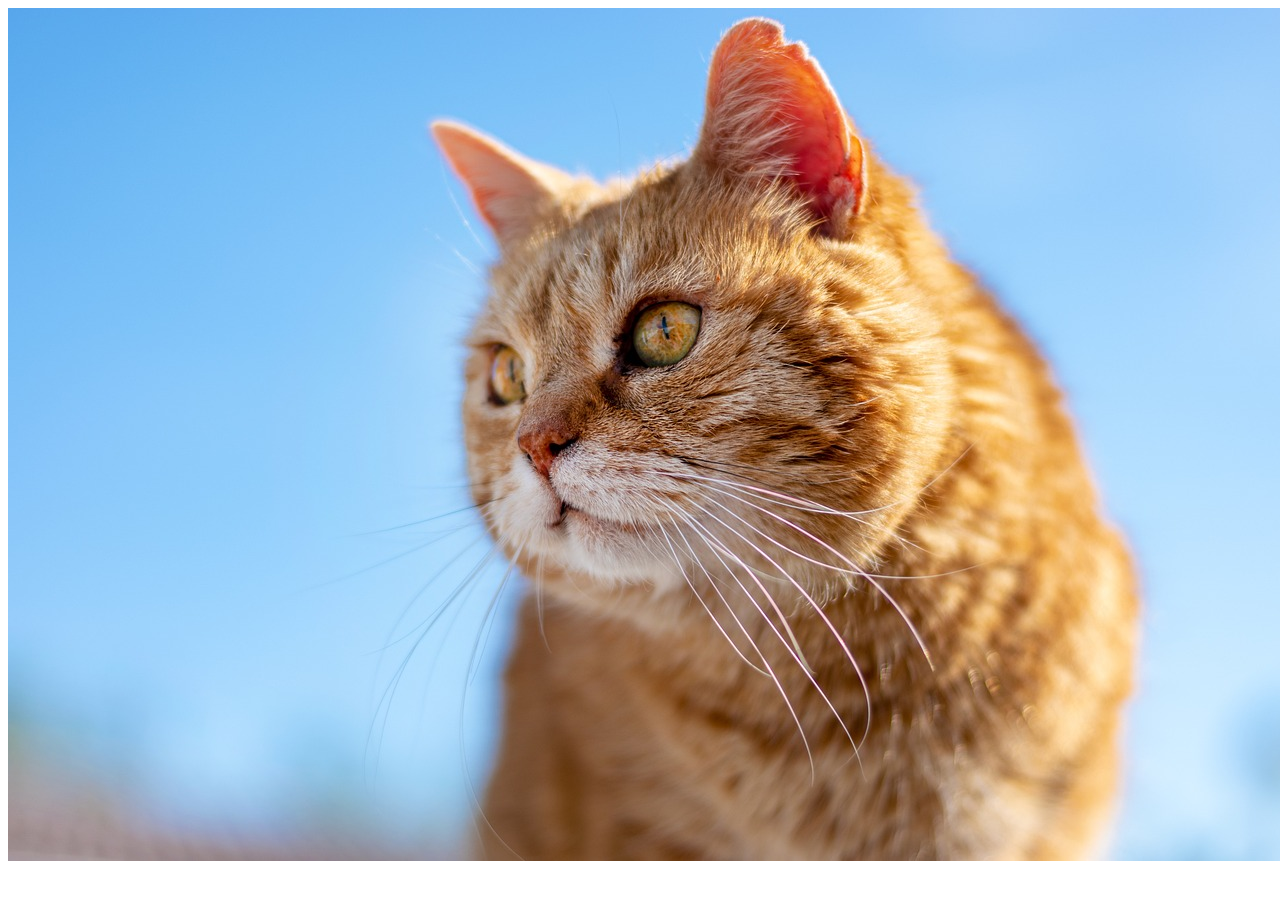
<file: main/index.html>
<!DOCTYPE html>
<html lang="en">
  <head>
    <meta charset="UTF-8" />
    <meta name="viewport" content="width=device-width, initial-scale=1.0" />
    <title>Document</title>
  </head>
  <body>
    <img src="image.png" />
  </body>
  <script src="main.js"></script>
</html>
</file>
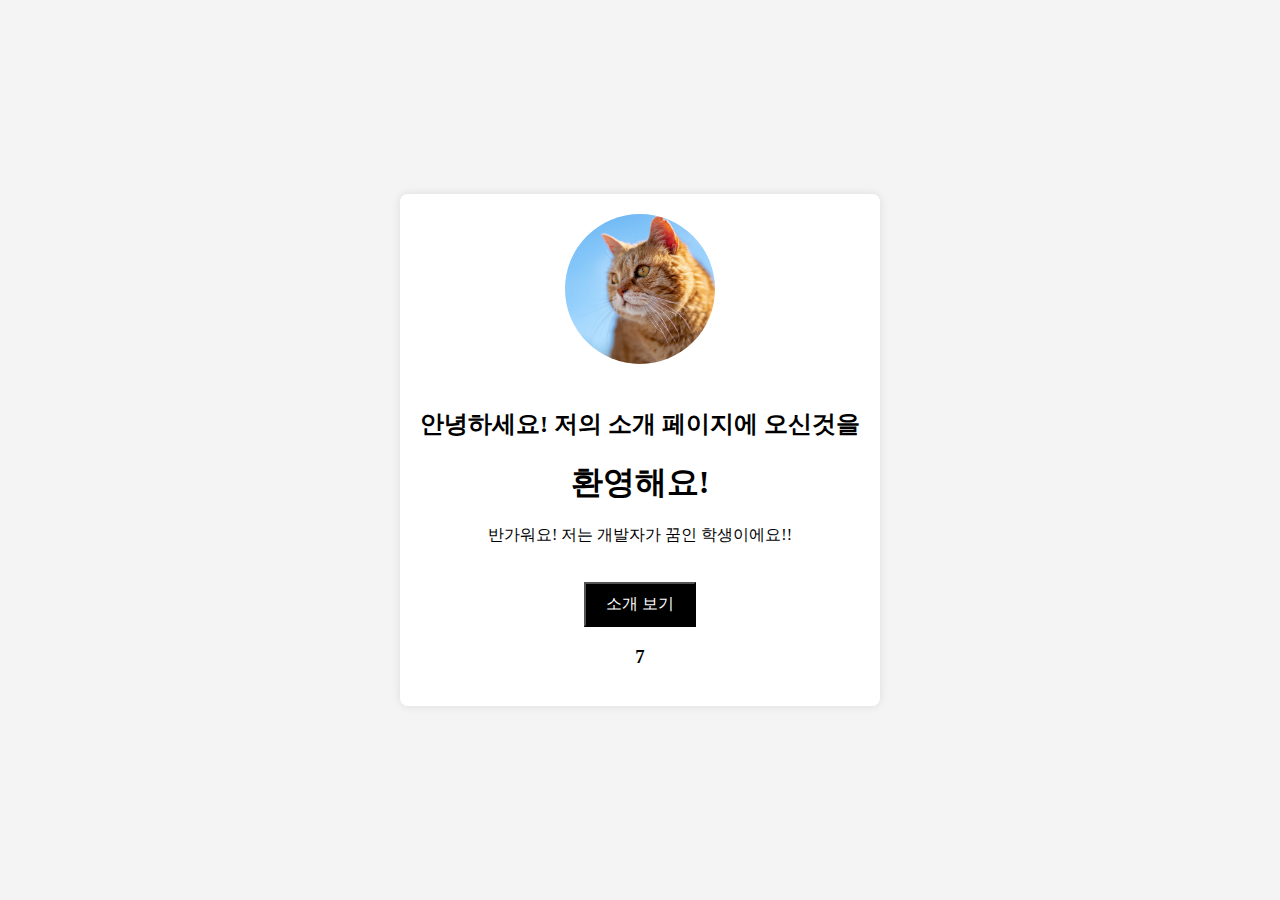
<file: main/답지/index.html>
<!DOCTYPE html>
<html lang="en">
  <head>
    <meta charset="UTF-8" />
    <meta name="viewport" content="width=device-width, initial-scale=1.0" />
    <title>AnA SSF</title>
    <link rel="stylesheet" href="styles.css" />
  </head>
  <body>
    <div class="container">
      <header>
        <img src="profile.png" class="profile-image" />
        <h2>안녕하세요! 저의 소개 페이지에 오신것을</h2>
        <h1>환영해요!</h1>
        <p>반가워요! 저는 개발자가 꿈인 학생이에요!!</p>
      </header>
      <main>
        <section class="introduction">
          <button id="moreinfo">소개 보기</button>
        </section>
        <section class="details" id="section">
          <p>이름 : 강민재</p>
          <p>취미 : 백엔드 개발</p>
          <p>잘하는거 : 날라차기</p>
        </section>
        <h3 id="num"></h3>
      </main>
    </div>
    <script src="main.js"></script>
  </body>
</html>
</file>
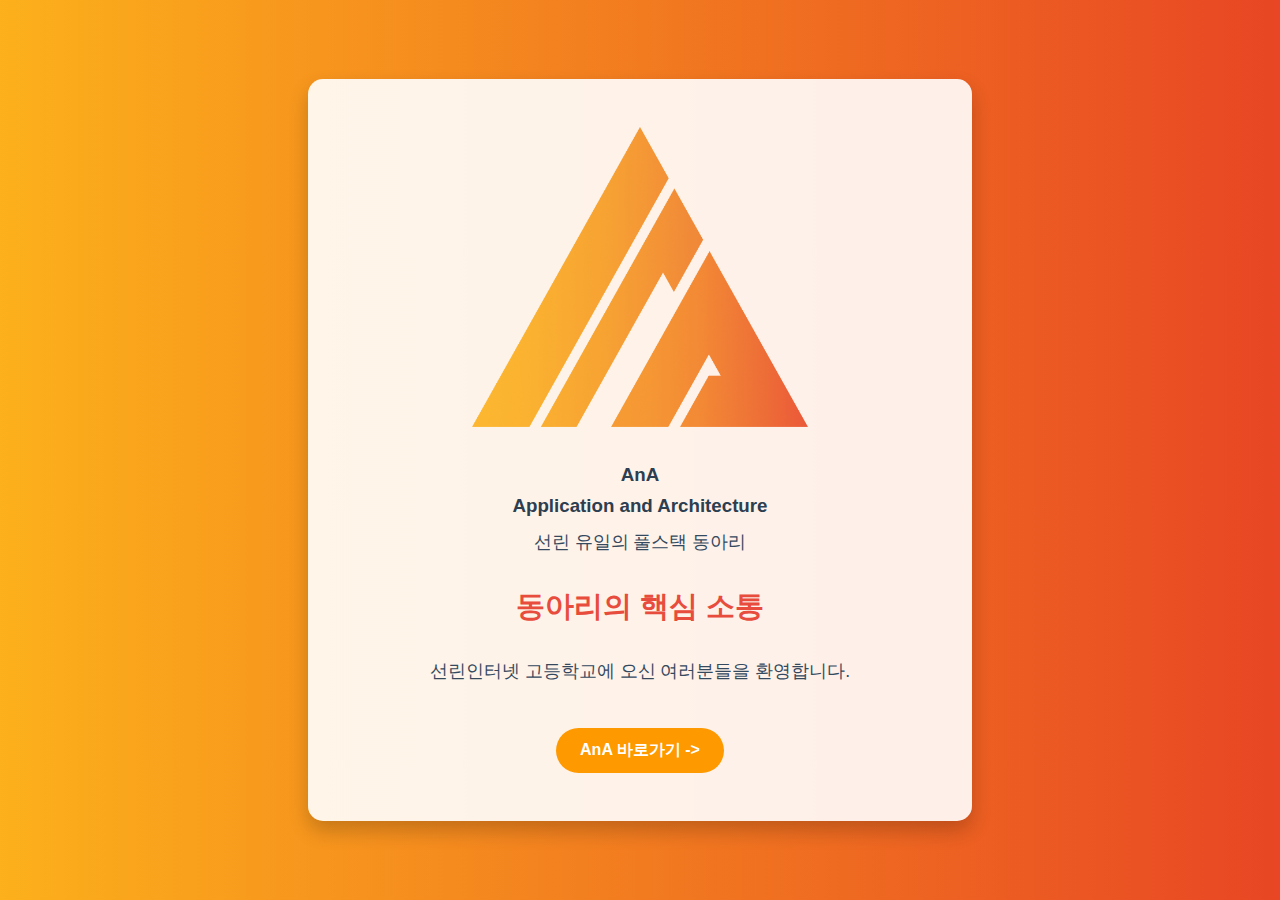
<file: old/CSS/after/index.html>
<!DOCTYPE html>
<html lang="en">
  <head>
    <meta charset="UTF-8" />
    <meta name="viewport" content="width=device-width, initial-scale=1.0" />
    <title>AnA Front-End</title>
    <link rel="stylesheet" href="styles.css" />
  </head>
  <body>
    <!--최종 코드 입니다-->
    <div class="container">
      <img src="./AnA.png" />
      <h3>AnA</h3>
      <h3>Application and Architecture</h3>
      <p>선린 유일의 풀스택 동아리</p>
      <h2>동아리의 핵심 소통</h2>
      <p>선린인터넷 고등학교에 오신 여러분들을 환영합니다.</p>
      <button onclick="location.href='https://sunrint-ana.dev/'">
        AnA 바로가기 ->
      </button>
    </div>
  </body>
</html>
</file>
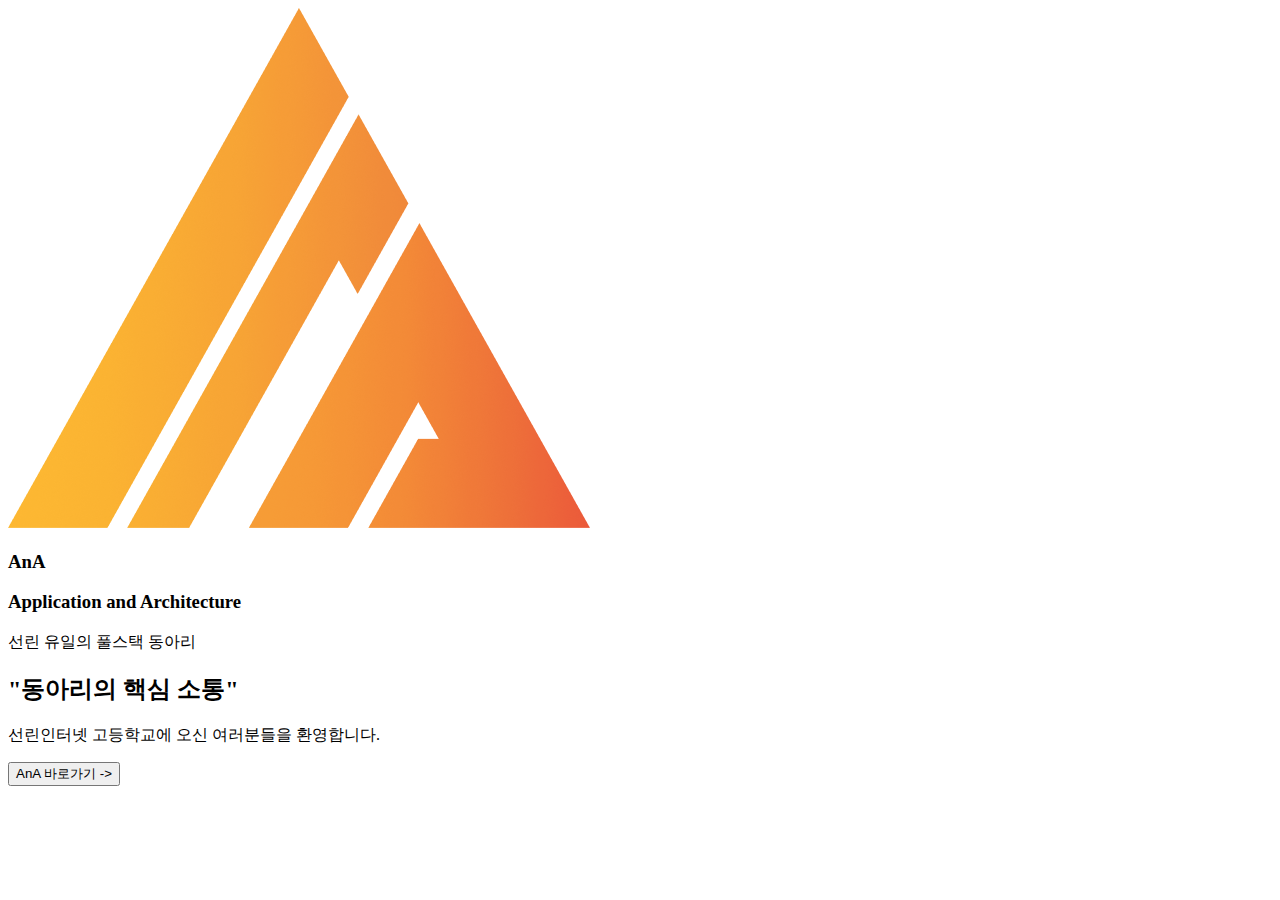
<file: old/CSS/before/index.html>
<!DOCTYPE html>
<html lang="en">
  <head>
    <meta charset="UTF-8" />
    <meta name="viewport" content="width=device-width, initial-scale=1.0" />
    <title>AnA Front-End</title>
  </head>
  <body>
    <div class="container">
      <img src="./AnA.png" alt="Group Image" />
      <h3>AnA</h3>
      <h3>Application and Architecture</h3>
      <p>선린 유일의 풀스택 동아리</p>
      <h2>"동아리의 핵심 소통"</h2>
      <p>선린인터넷 고등학교에 오신 여러분들을 환영합니다.</p>
      <button onclick="location.href='https://sunrint-ana.dev/'">
        AnA 바로가기 ->
      </button>
    </div>
  </body>
</html>
</file>
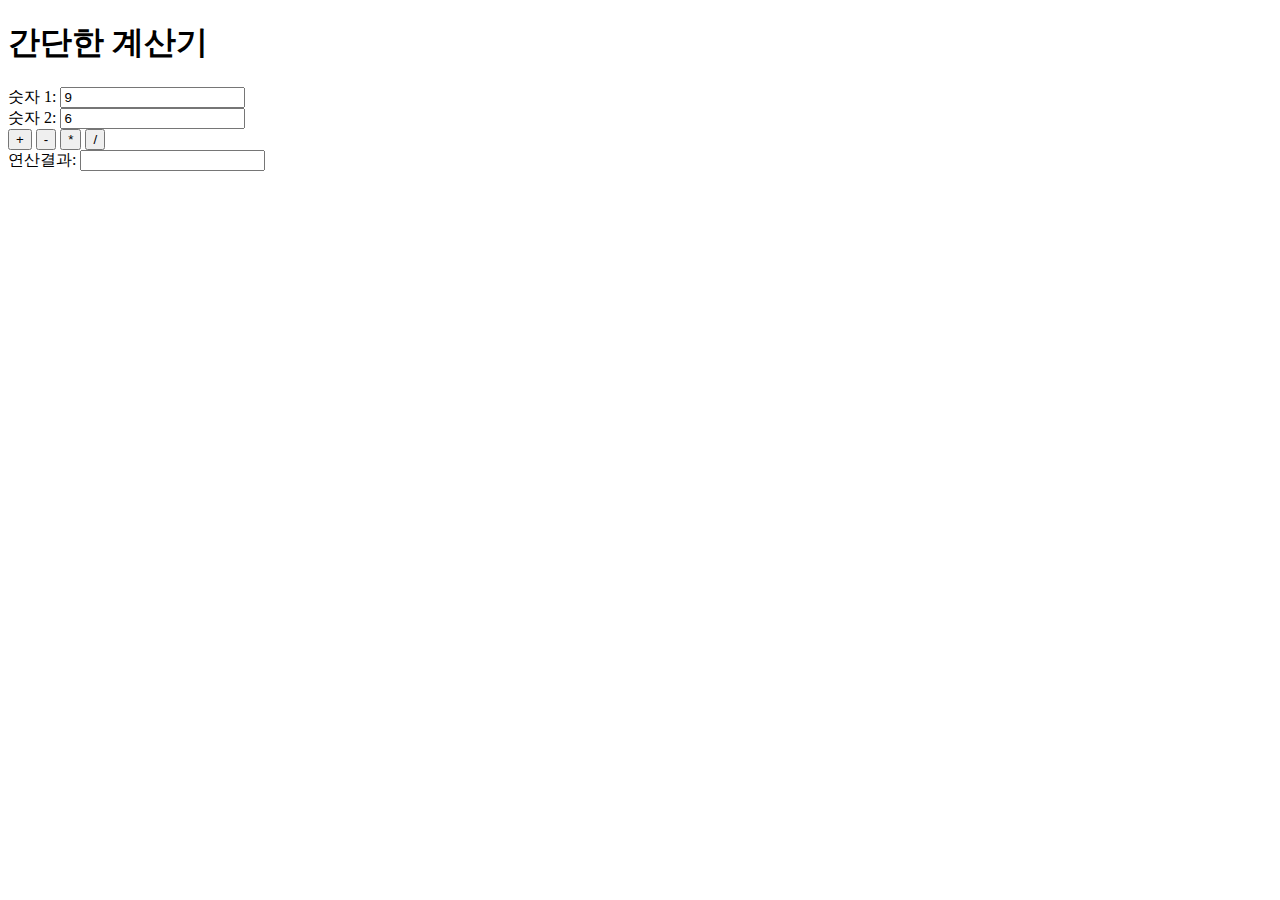
<file: old/JS/after/index.html>
<!DOCTYPE html>
<html lang="ko">
  <head>
    <meta charset="UTF-8" />
    <meta name="viewport" content="width=device-width, initial-scale=1.0" />
    <title>간단한 계산기</title>
    <!--최종 코드 입니다-->
    <script>
      function add() {
        //더하기
        var num1 = Number(document.getElementById('number1').value);
        var num2 = Number(document.getElementById('number2').value);
        document.getElementById('result').value = num1 + num2;
      }

      function subtract() {
        ß;
        //빼기
        var num1 = Number(document.getElementById('number1').value);
        var num2 = Number(document.getElementById('number2').value);
        document.getElementById('result').value = num1 - num2;
      }

      function multiply() {
        //곱하기
        var num1 = Number(document.getElementById('number1').value);
        var num2 = Number(document.getElementById('number2').value);
        document.getElementById('result').value = num1 * num2;
      }

      function divide() {
        //나누기
        var num1 = Number(document.getElementById('number1').value);
        var num2 = Number(document.getElementById('number2').value);
        document.getElementById('result').value = num1 / num2;
      }
    </script>
  </head>
  <body>
    <h1>간단한 계산기</h1>
    숫자 1: <input type="text" id="number1" value="9" /><br />
    숫자 2: <input type="text" id="number2" value="6" /><br />
    <input type="button" value="+" onClick="add()" class="button" />
    <input type="button" value="-" onClick="subtract()" class="button" />
    <input type="button" value="*" onClick="multiply()" class="button" />
    <input type="button" value="/" onClick="divide()" class="button" /><br />
    연산결과: <input type="text" id="result" value="" />
  </body>
</html>
</file>
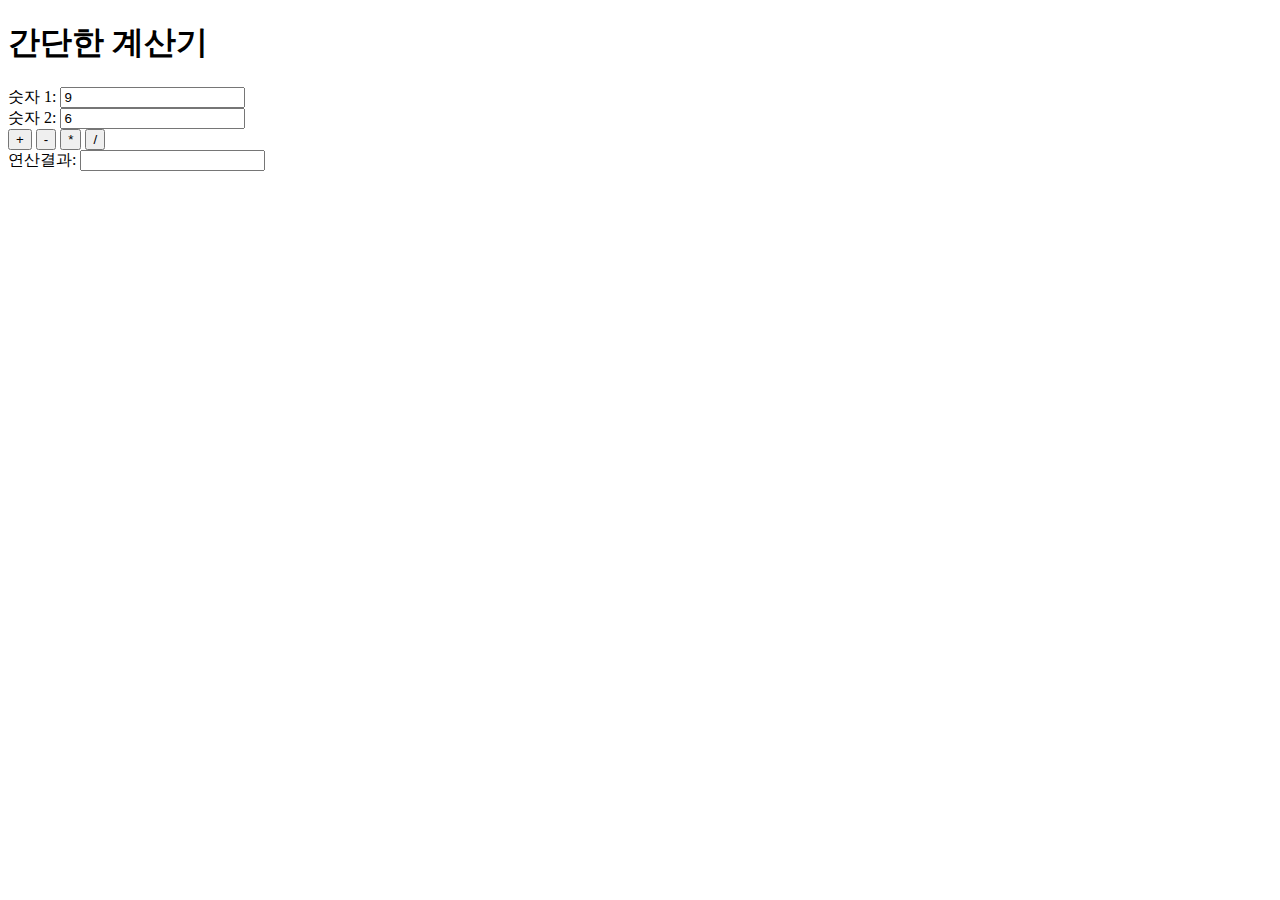
<file: old/JS/before/index.html>
<!DOCTYPE html>
<html lang="ko">
  <head>
    <meta charset="UTF-8" />
    <meta name="viewport" content="width=device-width, initial-scale=1.0" />
    <title>간단한 계산기</title>
    <script>
      function add() {
        //더하기
      }

      function subtract() {
        //빼기
      }

      function multiply() {
        //곱하기
      }

      function divide() {
        //나누기
      }
    </script>
  </head>
  <body>
    <h1>간단한 계산기</h1>
    숫자 1: <input type="text" id="number1" value="9" /><br />
    숫자 2: <input type="text" id="number2" value="6" /><br />
    <input type="button" value="+" onClick="add()" class="button" />
    <input type="button" value="-" onClick="subtract()" class="button" />
    <input type="button" value="*" onClick="multiply()" class="button" />
    <input type="button" value="/" onClick="divide()" class="button" /><br />
    연산결과: <input type="text" id="result" value="" />
  </body>
</html>
</file>
<file: main/답지/styles.css>
body {
  background-color: #f4f4f4;
  margin: 0;
  padding: 0;
  display: flex;
  justify-content: center;
  align-items: center;
  height: 100vh;
}

.container {
  max-width: 800px;
  background: #fff;
  padding: 20px;
  border-radius: 8px;
  box-shadow: 0 0 10px rgba(0, 0, 0, 0.1);
  text-align: center;
}

header h1 {
  margin-bottom: 20px;
}

button {
  background-color: #000000;
  color: white;
  padding: 10px 20px;
  text-align: center;
  font-size: 16px;
  margin-top: 20px;
  cursor: pointer;
}
.details {
  display: none;
  margin-top: 20px;
}

.profile-image {
  width: 150px;
  height: 150px;
  border-radius: 50%;
  object-fit: cover;
  margin-bottom: 20px;
}
</file>
<file: old/CSS/after/styles.css>
body {
  font-family: 'Roboto', sans-serif;
  background: linear-gradient(to right, #fcb01b 0%, #e84624 100%);
  margin: 0;
  padding: 0;
  display: flex;
  flex-direction: column;
  align-items: center;
  justify-content: center;
  height: 100vh;
  color: #333;
}

.container {
  text-align: center;
  background-color: rgba(255, 255, 255, 0.9);
  padding: 3em 2em;
  border-radius: 15px;
  box-shadow: 0 10px 20px rgba(0, 0, 0, 0.2);
  max-width: 600px;
  width: 90%;
  transition: transform 0.3s ease-in-out;
}

.container:hover {
  transform: scale(1.02);
}

img {
  max-width: 100%;
  height: 300px;
  margin-bottom: 1.5em;
}

h3 {
  color: #2c3e50;
  margin: 0.5em 0;
  font-weight: 700;
}

h2 {
  color: #e74c3c;
  margin: 1em;
  font-size: 1.8em;
  font-weight: 700;
}

p {
  color: #34495e;
  line-height: 1.8;
  margin: 0.5em 0;
  font-size: 1.1em;
}

button {
  margin-top: 2em;
  padding: 0.75em 1.5em;
  background-color: #ff9900;
  color: #ffffff;
  border: none;
  border-radius: 30px;
  font-size: 1em;
  font-weight: 700;
  cursor: pointer;
  transition: background-color 0.3s ease, transform 0.3s ease;
}

button:hover {
  background-color: #b66d00;
  transform: translateY(-4px);
}
</file>
